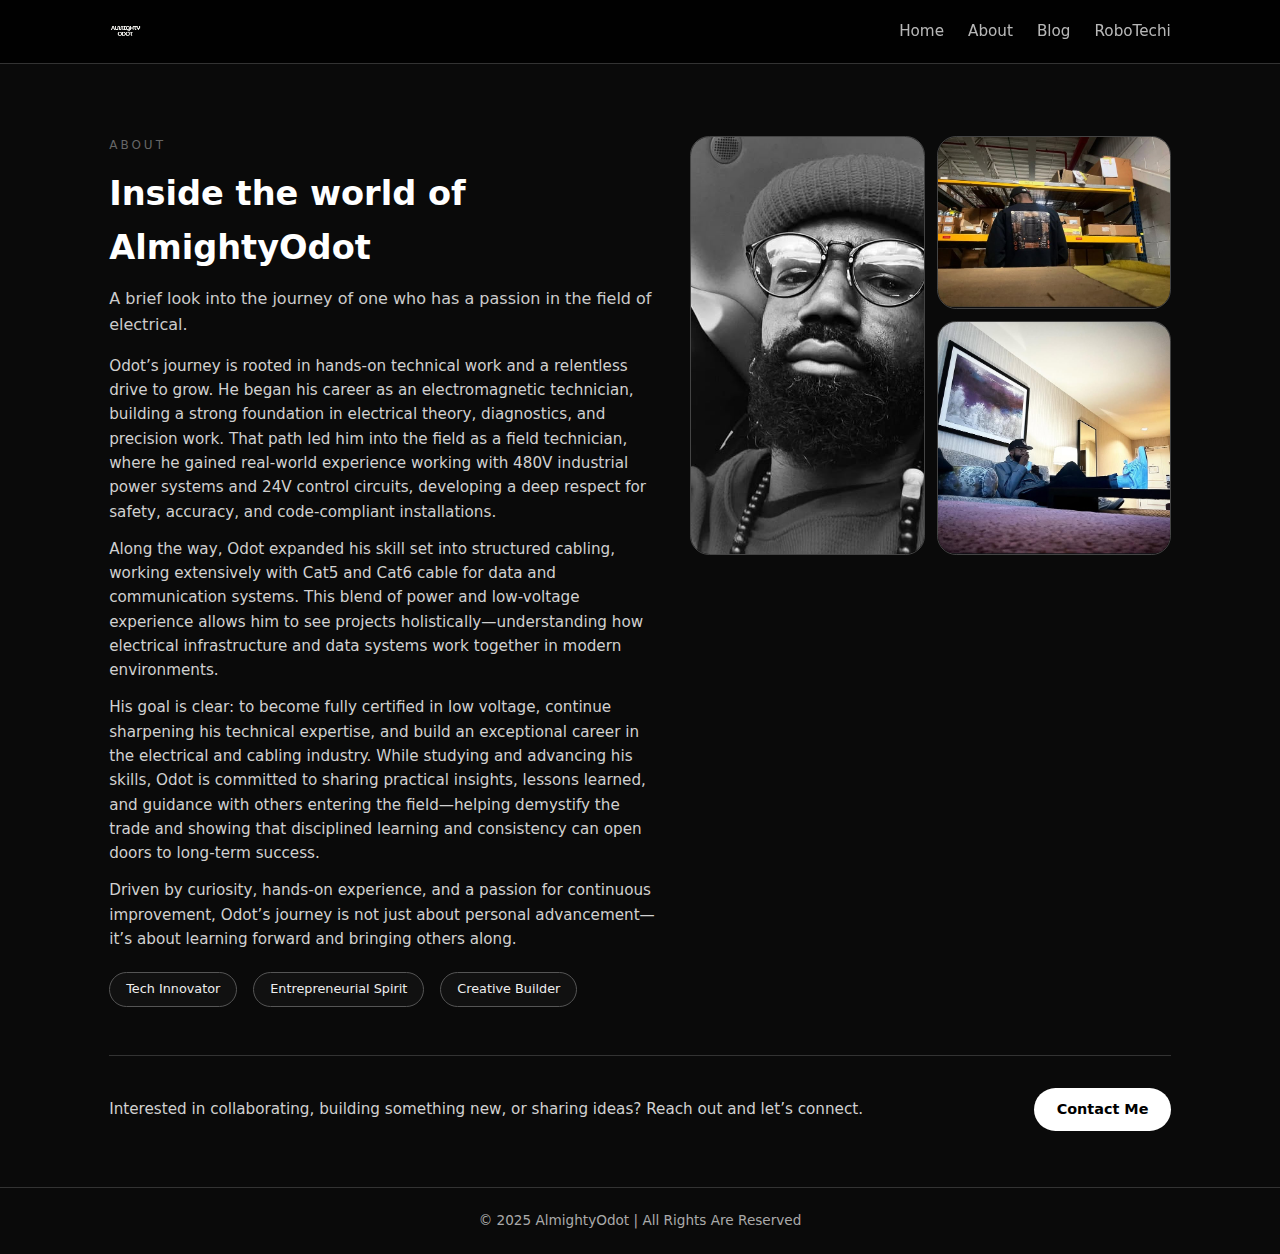
<file: about.html>
<!DOCTYPE html>
<html lang="en">
  <head>
    <meta charset="UTF-8" />
    <title>AlmightyOdot | About</title>
    <meta name="viewport" content="width=device-width, initial-scale=1" />
    <style>
      * {
        box-sizing: border-box;
        margin: 0;
        padding: 0;
      }

      body {
        font-family: system-ui, -apple-system, BlinkMacSystemFont, "Segoe UI",
          sans-serif;
        background: #0a0a0a;
        color: #f5f5f5;
        line-height: 1.6;
        display: flex;
        flex-direction: column;
        min-height: 100vh;
      }

      a {
        text-decoration: none;
        color: inherit;
      }

      /* NAVBAR */
      .navbar {
        position: sticky;
        top: 0;
        z-index: 100;
        background: rgba(0, 0, 0, 0.9);
        backdrop-filter: blur(12px);
        border-bottom: 1px solid #333333;
      }

      .nav-inner {
        max-width: 1100px;
        margin: 0 auto;
        padding: 0.9rem 1.2rem;
        display: flex;
        align-items: center;
        justify-content: space-between;
      }

      .brand {
        display: flex;
        align-items: center;
      }

      .brand-logo {
        height: 34px;
        width: auto;
        display: block;
      }

      .nav-links {
        display: flex;
        gap: 1.5rem;
        font-size: 0.95rem;
      }

      .nav-links a {
        opacity: 0.75;
        position: relative;
      }

      .nav-links a:hover {
        opacity: 1;
      }

      .nav-links a::after {
        content: "";
        position: absolute;
        left: 0;
        bottom: -4px;
        width: 0;
        height: 2px;
        background: #ffffff;
        transition: width 0.25s ease;
      }

      .nav-links a:hover::after {
        width: 100%;
      }

      /* NAV TOGGLE (MOBILE) */
      .nav-toggle {
        display: none;
        background: none;
        border: none;
        cursor: pointer;
        padding: 0.25rem;
      }

      .nav-toggle-bar {
        display: block;
        width: 20px;
        height: 2px;
        background: #ffffff;
        margin: 4px 0;
      }

      /* LAYOUT */
      .page-wrap {
        max-width: 1100px;
        margin: 0 auto;
        padding: 2.5rem 1.2rem 3.5rem;
        flex: 1;
      }

      .about-layout {
        display: grid;
        grid-template-columns: minmax(0, 1.6fr) minmax(0, 1.4fr);
        gap: 2rem;
        align-items: flex-start;
        margin-top: 2rem;
      }

      /* TEXT SIDE */
      .section-tag {
        font-size: 0.75rem;
        letter-spacing: 0.25em;
        text-transform: uppercase;
        color: #666666;
        margin-bottom: 0.75rem;
      }

      .about-title {
        font-size: 2.1rem;
        font-weight: 700;
        margin-bottom: 0.75rem;
        color: #ffffff;
      }

      .about-sub {
        font-size: 1rem;
        color: #cccccc;
        margin-bottom: 1rem;
      }

      .about-body p {
        font-size: 0.95rem;
        color: #d1d1d1;
        margin-bottom: 0.8rem;
      }

      .about-meta {
        display: flex;
        flex-wrap: wrap;
        gap: 1rem;
        margin-top: 1.3rem;
      }

      .pill {
        padding: 0.4rem 1rem;
        border-radius: 999px;
        font-size: 0.8rem;
        border: 1px solid #555555;
        background: #111111;
        color: #eeeeee;
      }

      /* PHOTO SIDE */
      .photo-grid {
        display: grid;
        grid-template-columns: repeat(2, minmax(0, 1fr));
        gap: 0.75rem;
      }

      .photo-card {
        position: relative;
        border-radius: 1.2rem;
        overflow: hidden;
        background: #111111;
        border: 1px solid #444444;
        min-height: 150px;
      }

      .photo-card.large {
        grid-row: span 2;
        min-height: 320px;
      }

      .photo-card img {
        width: 100%;
        height: 100%;
        object-fit: cover;
        display: block;
      }

      .photo-label {
        position: absolute;
        left: 0.8rem;
        bottom: 0.8rem;
        background: rgba(0, 0, 0, 0.7);
        padding: 0.25rem 0.5rem;
        border-radius: 999px;
        font-size: 0.7rem;
        border: 1px solid #666666;
        color: #ffffff;
      }

      /* CONTACT CTA */
      .contact-cta {
        margin-top: 3rem;
        padding-top: 2rem;
        border-top: 1px solid #333333;
        display: flex;
        flex-wrap: wrap;
        justify-content: space-between;
        align-items: center;
        gap: 1rem;
      }

      .contact-cta p {
        font-size: 0.95rem;
        color: #d1d1d1;
      }

      .btn-primary {
        padding: 0.6rem 1.4rem;
        background: #ffffff;
        color: #000000;
        border-radius: 999px;
        font-weight: 600;
        font-size: 0.9rem;
        border: none;
        cursor: pointer;
        display: inline-block;
      }

      /* FOOTER */
      footer {
        text-align: center;
        padding: 1.4rem 0;
        color: #aaaaaa;
        font-size: 0.85rem;
        border-top: 1px solid #333333;
      }

      /* RESPONSIVE */
      @media (max-width: 800px) {
        .about-layout {
          grid-template-columns: minmax(0, 1fr);
        }

        .photo-grid {
          order: -1;
        }

        .nav-toggle {
          display: block;
        }

        .nav-links {
          display: none;
          position: absolute;
          top: 100%;
          left: 0;
          right: 0;
          background: #000000;
          padding: 0.75rem 1.2rem 1rem;
          flex-direction: column;
          gap: 0.75rem;
          border-bottom: 1px solid #333333;
        }

        .nav-links.open {
          display: flex;
        }
      }
    </style>
  </head>

  <body>
    <!-- NAVIGATION -->
    <header class="navbar">
      <div class="nav-inner">
        <a href="#home" class="brand">
          <!-- Replace this with your real logo file -->
          <img src="logo.png" alt="AlmightyOdot Logo" class="brand-logo" width=80 height='auto'/>
        </a>

        <button class="nav-toggle" aria-label="Toggle navigation">
          <span class="nav-toggle-bar"></span>
          <span class="nav-toggle-bar"></span>
          <span class="nav-toggle-bar"></span>
        </button>

        <nav class="nav-links">
          <a href="index.html">Home</a>
          <a href="about.html">About</a>
          <a href="https://medium.com/@almightyodot">Blog</a>
          <a href="robotechi.html">RoboTechi</a>
        </nav>
      </div>
    </header>

    <main class="page-wrap" id="home">
      <!-- ABOUT SECTION -->
      <section id="about" class="about-layout">
        <!-- TEXT SIDE -->
        <div>
          <div class="section-tag">About</div>
          <h1 class="about-title">Inside the world of AlmightyOdot</h1>
          <p class="about-sub">
            A brief look into the journey of one who has a passion in the field of electrical.
          </p>

          <div class="about-body">
            <p>
Odot’s journey is rooted in hands-on technical work and a relentless drive to grow. He began his career as an electromagnetic technician, building a strong foundation in electrical theory, diagnostics, and precision work. That path led him into the field as a field technician, where he gained real-world experience working with 480V industrial power systems and 24V control circuits, developing a deep respect for safety, accuracy, and code-compliant installations.
</p>

<p>
Along the way, Odot expanded his skill set into structured cabling, working extensively with Cat5 and Cat6 cable for data and communication systems. This blend of power and low-voltage experience allows him to see projects holistically—understanding how electrical infrastructure and data systems work together in modern environments.
</p>

<p>
His goal is clear: to become fully certified in low voltage, continue sharpening his technical expertise, and build an exceptional career in the electrical and cabling industry. While studying and advancing his skills, Odot is committed to sharing practical insights, lessons learned, and guidance with others entering the field—helping demystify the trade and showing that disciplined learning and consistency can open doors to long-term success.
</p>

<p>
   Driven by curiosity, hands-on experience, and a passion for continuous improvement, Odot’s journey is not just about personal advancement—it’s about learning forward and bringing others along. 
</p>


            
          </div>

          <div class="about-meta">
            <div class="pill">Tech Innovator</div>
            <div class="pill">Entrepreneurial Spirit</div>
            <div class="pill">Creative Builder</div>
          </div>
        </div>

        <!-- PHOTO SIDE -->
        <div id="gallery">
          <div class="photo-grid">
            <div class="photo-card large">
              <img src="beanglass.png" alt="AlmightyOdot" />
              
            </div>

            <div class="photo-card">
              <img
                src="odot2.png"
                alt="AlmightyOdot"
              />
              
            </div>

            <div class="photo-card">
              <img
                src="hotboston.png"
                alt="AlmightyOdot"
              />
              
            </div>
          </div>
        </div>
      </section>

      <!-- CONTACT -->
      <section id="contact" class="contact-cta">
        <p>
          Interested in collaborating, building something new, or sharing ideas?
          Reach out and let’s connect.
        </p>
        <a href="mailto:youremail@example.com" class="btn-primary">
          Contact Me
        </a>
      </section>
    </main>

    <!-- FOOTER -->
    <footer>
      &copy; 2025 AlmightyOdot | All Rights Are Reserved
    </footer>

    <!-- NAV TOGGLE SCRIPT -->
    <script>
      const navToggle = document.querySelector(".nav-toggle");
      const navLinks = document.querySelector(".nav-links");

      if (navToggle && navLinks) {
        navToggle.addEventListener("click", () => {
          navLinks.classList.toggle("open");
        });

        navLinks.querySelectorAll("a").forEach((link) => {
          link.addEventListener("click", () => {
            navLinks.classList.remove("open");
          });
        });
      }
    </script>
  </body>
</html>
</file>
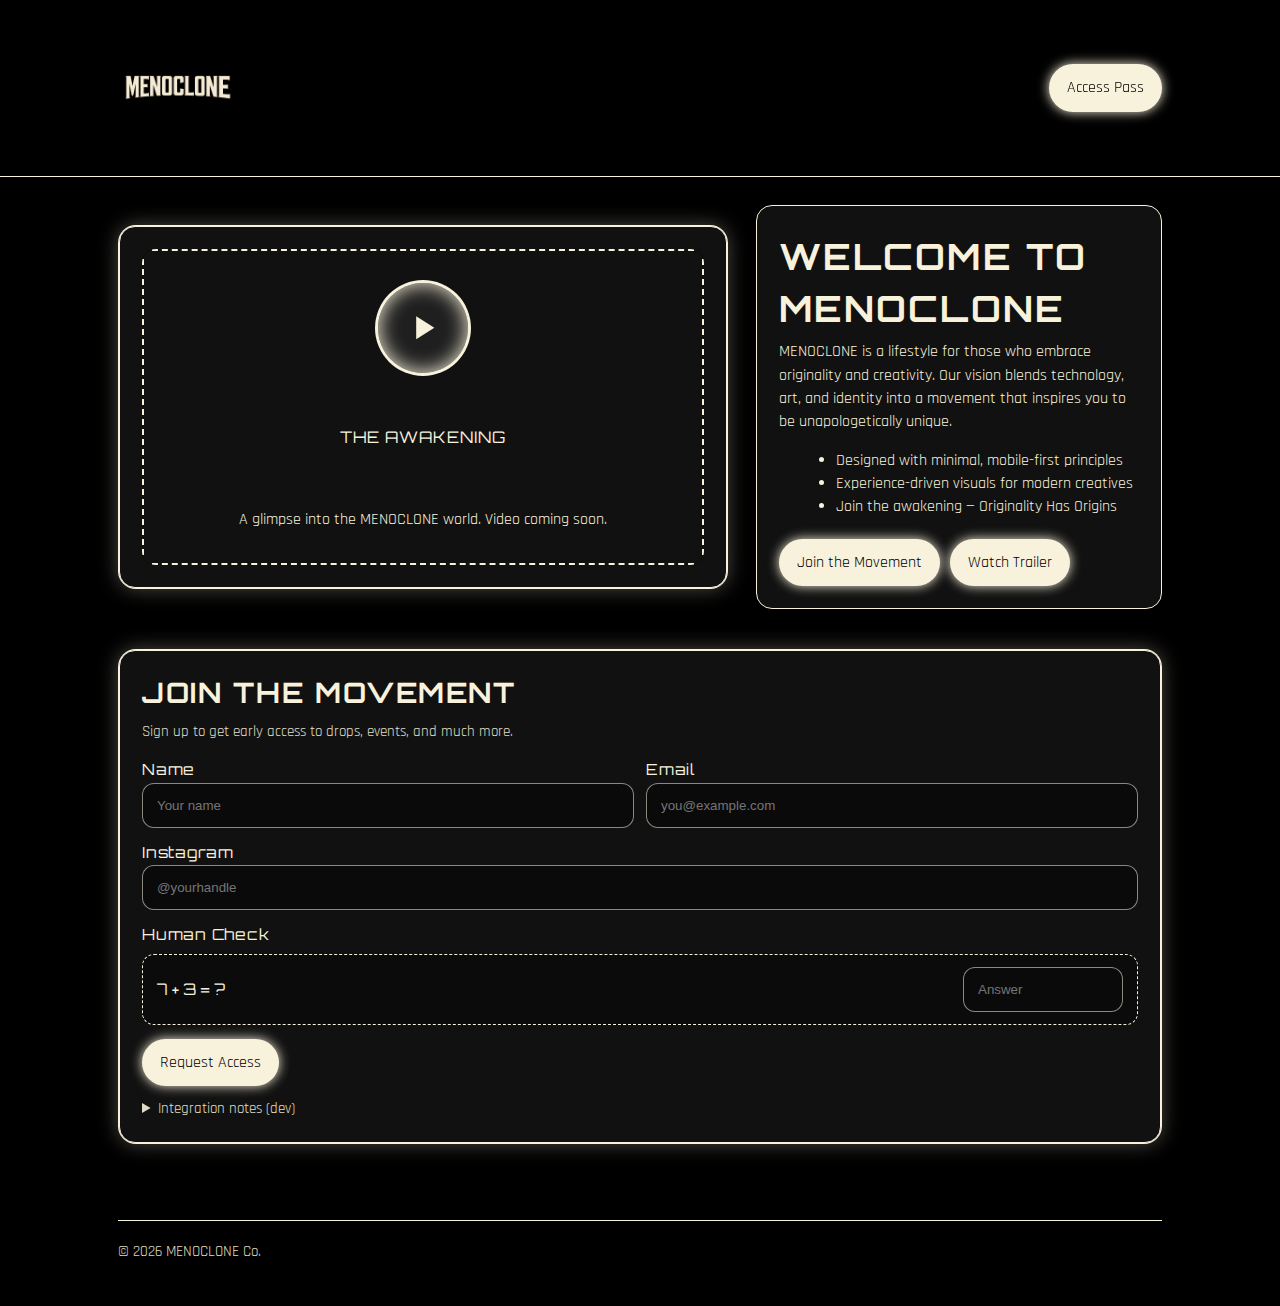
<file: joinmnc.html>
<!DOCTYPE html>
<html lang="en">
<head>
  <meta charset="utf-8" />
  <meta name="viewport" content="width=device-width, initial-scale=1" />
  <title>MENOCLONE</title>
  <link rel="preconnect" href="https://fonts.googleapis.com">
  <link rel="preconnect" href="https://fonts.gstatic.com" crossorigin>
  <link href="https://fonts.googleapis.com/css2?family=Orbitron:wght@400;700&family=Rajdhani:wght@400;600&display=swap" rel="stylesheet">
  <style>
    :root{
      --bg: #000000;           /* black background */
      --panel: #111111;        /* slightly lighter black */
      --text: #ffffff;         /* white text */
      --muted: #F8F1DC;        /* soft accent */
      --accent: #F8F1DC;       /* main highlight */
      --error: #ff5151;
      --ok: #7CFF9E;
    }

    *{ box-sizing: border-box; }
    html, body{ height:100%; }
    body{
      margin:0; background: var(--bg);
      color: var(--text);
      font-family: 'Rajdhani', system-ui, -apple-system, Segoe UI, Roboto, Ubuntu, Cantarell, 'Helvetica Neue', Arial, 'Noto Sans', 'Apple Color Emoji', 'Segoe UI Emoji', 'Segoe UI Symbol';
      line-height: 1.45;
      display:flex; flex-direction:column;
    }

    .container{ width: 100%; max-width: 1100px; margin-inline:auto; padding: clamp(16px, 3vw, 28px); }
    .headline{ font-family:'Orbitron', sans-serif; letter-spacing: .06em; text-transform: uppercase; color: var(--accent); }
    .btn{ cursor:pointer; border:none; font: inherit; color: var(--bg); background: var(--accent); padding: 12px 18px; border-radius: 999px; box-shadow: 0 0 12px var(--accent); transition: transform .15s ease; }
    .btn:hover{ transform: translateY(-1px); }

    .neon-frame{
      position: relative; border-radius: 18px; padding: 1px;
      background: var(--accent);
      box-shadow: 0 0 20px rgba(248,241,220,.3);
      overflow: hidden;
    }

    header{ position: sticky; top:0; z-index: 50; background: rgba(0,0,0,.85); backdrop-filter: blur(6px); border-bottom: 1px solid var(--accent); }
    .nav{ display:flex; align-items:center; justify-content:space-between; gap:12px; }
    .brand{ display:flex; align-items:center; gap:12px; }
    .logo{ width: 120px; height:auto; }
    .title{ font-size: clamp(18px, 5vw, 28px); color: var(--accent); }

    .hero{ padding-top: min(6vh, 28px); }
    .grid{ display:grid; gap: clamp(16px, 2.5vw, 28px); grid-template-columns: 1fr; }
    @media (min-width: 900px){ .grid{ grid-template-columns: 1.2fr .8fr; align-items: center; } }

    .card{ background: #111; border-radius: 16px; padding: clamp(14px, 2vw, 22px); border: 1px solid var(--accent); }

    .video-wrap{ position: relative; border-radius: 14px; overflow: hidden; background: #000; }
    .video-wrap::before{ content:""; display:block; padding-top: 56.25%; }
    .video-content{ position:absolute; inset:0; display:grid; place-items:center; }

    .video{ width:100%; height:100%; object-fit:cover; display:block; }

    .placeholder{
      width:100%; height:100%; display:grid; place-items:center; text-align:center; padding: 12px;
      background: #111; color: var(--accent); border: 2px dashed var(--accent);
    }
    .placeholder .play{
      width: clamp(58px, 14vw, 90px); aspect-ratio: 1; border-radius: 999px; background: rgba(255,255,255,.06);
      display:grid; place-items:center; box-shadow: 0 0 0 3px var(--accent), 0 0 20px var(--accent) inset;
    }
    .placeholder svg{ width: 44%; fill: var(--accent); }

    footer{ margin-top:auto; padding-bottom: 28px; }
    .footer-line{ height:1px; background: var(--accent); margin: 20px 0; }
    .tiny{ color: var(--muted); opacity:.9; font-size:.95rem; }
    a{ color: var(--accent); text-decoration: none; }
    a:hover{ text-decoration: underline; }

    /* --- Join The Movement form --- */
    #join{ scroll-margin-top: 90px; }
    .form{ display:grid; gap: 14px; }
    .label{ font-family:'Orbitron', sans-serif; letter-spacing:.05em; color: var(--muted); font-size: .95rem; }
    .input, .captcha-input{ width:100%; padding: 14px 14px; border-radius: 12px; background: #0a0a0a; color: var(--text); border: 1px solid rgba(248,241,220,.55); outline: none; }
    .input:focus, .captcha-input:focus{ border-color: var(--accent); box-shadow: 0 0 0 3px rgba(248,241,220,.18); }
    .row{ display:grid; gap: 12px; grid-template-columns: 1fr; }
    @media (min-width:700px){ .row{ grid-template-columns: 1fr 1fr; } }

    .captcha{ display:grid; gap: 8px; align-items:center; }
    .captcha-box{ display:flex; align-items:center; justify-content:space-between; gap:12px; padding:12px 14px; border:1px dashed var(--accent); border-radius:12px; background:#0b0b0b; }
    .captcha-q{ font-family:'Orbitron', sans-serif; color: var(--accent); }
    .msg{ margin-top:6px; font-size:.95rem; }
    .msg.ok{ color: var(--ok); }
    .msg.err{ color: var(--error); }

    .hidden{ display:none; }
  </style>
</head>
<body>
  <header>
    <div class="container nav">
      <div class="brand">
        <img src="mnclogo.png" alt="MENOCLONE Logo" class="logo" />
      </div>
      <a class="btn" href="#join">Access Pass</a>
    </div>
  </header>

  <main class="container hero">
    <div class="grid">
      <section class="neon-frame" id="video" aria-label="Feature video">
        <div class="card">
          <div class="video-wrap">
            <div class="video-content">
              <div class="placeholder" role="img" aria-label="Video placeholder">
                <div class="play" aria-hidden="true">
                  <svg viewBox="0 0 24 24" aria-hidden="true"><path d="M8 5v14l11-7z"></path></svg>
                </div>
                <p class="headline" style="margin-top:.9rem;">The Awakening</p>
                <p style="margin:.25rem 0 0">A glimpse into the MENOCLONE world. Video coming soon.</p>
              </div>
            </div>
          </div>
        </div>
      </section>

      <section class="card" aria-label="Intro copy">
        <h1 class="headline" style="font-size: clamp(22px, 6vw, 36px); margin:.2rem 0 .3rem">Welcome to MENOCLONE</h1>
        <p style="margin:0 0 1rem; color:var(--muted)">MENOCLONE is a lifestyle for those who embrace originality and creativity. Our vision blends technology, art, and identity into a movement that inspires you to be unapologetically unique.</p>
        <ul style="margin:0 0 1.25rem 1.1rem; color:var(--muted)">
          <li>Designed with minimal, mobile-first principles</li>
          <li>Experience-driven visuals for modern creatives</li>
          <li>Join the awakening — Originality Has Origins</li>
        </ul>
        <div style="display:flex; gap:10px; flex-wrap: wrap;">
          <a class="btn" href="#join">Join the Movement</a>
          <a class="btn" href="#video">Watch Trailer</a>
        </div>
      </section>
    </div>

    <!-- Join The Movement: signup form -->
    <section id="join" class="neon-frame" aria-label="Join the Movement form" style="margin-top: clamp(20px, 6vw, 40px);">
      <div class="card">
        <h2 class="headline" style="margin:0 0 .5rem; font-size: clamp(18px, 5vw, 28px);">Join the Movement</h2>
        <p class="tiny" style="margin:0 0 1rem;">Sign up to get early access to drops, events, and much more.</p>

        <form id="joinForm" class="form" novalidate>
          <div class="row">
            <div>
              <label class="label" for="name">Name</label>
              <input class="input" id="name" name="name" type="text" placeholder="Your name" required />
            </div>
            <div>
              <label class="label" for="email">Email</label>
              <input class="input" id="email" name="email" type="email" placeholder="you@example.com" required />
            </div>
          </div>
          <div>
            <label class="label" for="instagram">Instagram</label>
            <input class="input" id="instagram" name="instagram" type="text" placeholder="@yourhandle" pattern="^@?[A-Za-z0-9._]{1,30}$" />
          </div>

          <!-- Simple CAPTCHA placeholder -->
          <div class="captcha">
            <span class="label">Human Check</span>
            <div class="captcha-box">
              <span class="captcha-q" id="captchaQ" aria-live="polite"></span>
              <input class="captcha-input" id="captchaA" name="captcha" type="text" placeholder="Answer" inputmode="numeric" required style="max-width:160px;" />
            </div>
            <span id="captchaMsg" class="msg hidden"></span>
          </div>

          <button class="btn" type="submit" style="width:fit-content;">Request Access</button>
          <span id="formMsg" class="msg hidden" aria-live="polite"></span>
        </form>

        <!-- Email placeholder: Replace with your backend or service (Formspree, EmailJS, etc.) -->
        <details style="margin-top:12px;">
          <summary class="tiny">Integration notes (dev)</summary>
          <div class="tiny">Wire this form to your email via your preferred method. Example options:
            <ul>
              <li>POST to <code>/api/join</code> on your server and send an email.</li>
              <li>Use Formspree / Netlify Forms / EmailJS. (Add their script/action here.)</li>
              <li>Fallback: a <code>mailto:</code> link (not recommended for production).</li>
            </ul>
          </div>
        </details>
      </div>
    </section>
  </main>

  <footer class="container" aria-label="Footer">
    <div class="footer-line"></div>
    <p class="tiny">© <span id="year"></span> MENOCLONE Co.</p>
  </footer>

  <script>
    // Year
    document.getElementById('year').textContent = new Date().getFullYear();

    // Simple math CAPTCHA
    const cap = {
      a: 0, b: 0,
      gen(){ this.a = Math.floor(Math.random()*8)+1; this.b = Math.floor(Math.random()*8)+1; },
      q(){ return `${this.a} + ${this.b} = ?`; },
      ok(x){ return Number(x) === (this.a + this.b); }
    };
    const cq = document.getElementById('captchaQ');
    const ca = document.getElementById('captchaA');
    const cm = document.getElementById('captchaMsg');
    function resetCaptcha(){ cap.gen(); cq.textContent = cap.q(); ca.value = ''; cm.className = 'msg hidden'; }
    resetCaptcha();

    // Form handler (placeholder submit)
    const form = document.getElementById('joinForm');
    const fm = document.getElementById('formMsg');
    form.addEventListener('submit', async (e)=>{
      e.preventDefault();
      fm.className = 'msg hidden'; cm.className = 'msg hidden';

      // Validate basic fields
      if(!form.checkValidity()){
        fm.textContent = 'Please complete the required fields.'; fm.className = 'msg err'; return;
      }
      if(!cap.ok(ca.value)){
        cm.textContent = 'Captcha incorrect. Try again.'; cm.className = 'msg err'; resetCaptcha(); return;
      }

      const payload = {
        name: form.name.value.trim(),
        email: form.email.value.trim(),
        instagram: form.instagram.value.trim()
      };

      // TODO: Replace this with your email integration
      // Example placeholder: POST to /api/join (uncomment and implement server)
      /*
      const res = await fetch('/api/join', {
        method:'POST', headers:{'Content-Type':'application/json'}, body: JSON.stringify(payload)
      });
      if(!res.ok) throw new Error('Request failed');
      */

      // Placeholder success UI
      fm.textContent = 'Thanks! Your request was recorded. (Email integration placeholder)';
      fm.className = 'msg ok';
      form.reset(); resetCaptcha();

      // Alternative (dev): open a mailto prefill (commented; not recommended for prod)
      // window.location.href = `mailto:you@example.com?subject=MENOCLONE Join Request&body=${encodeURIComponent(JSON.stringify(payload, null, 2))}`;
    });

    // Navigate to #join if hash present on load
    if(location.hash === '#join'){
      document.getElementById('join')?.scrollIntoView({behavior:'smooth'});
    }
  </script>
</body>
</html>
</file>
